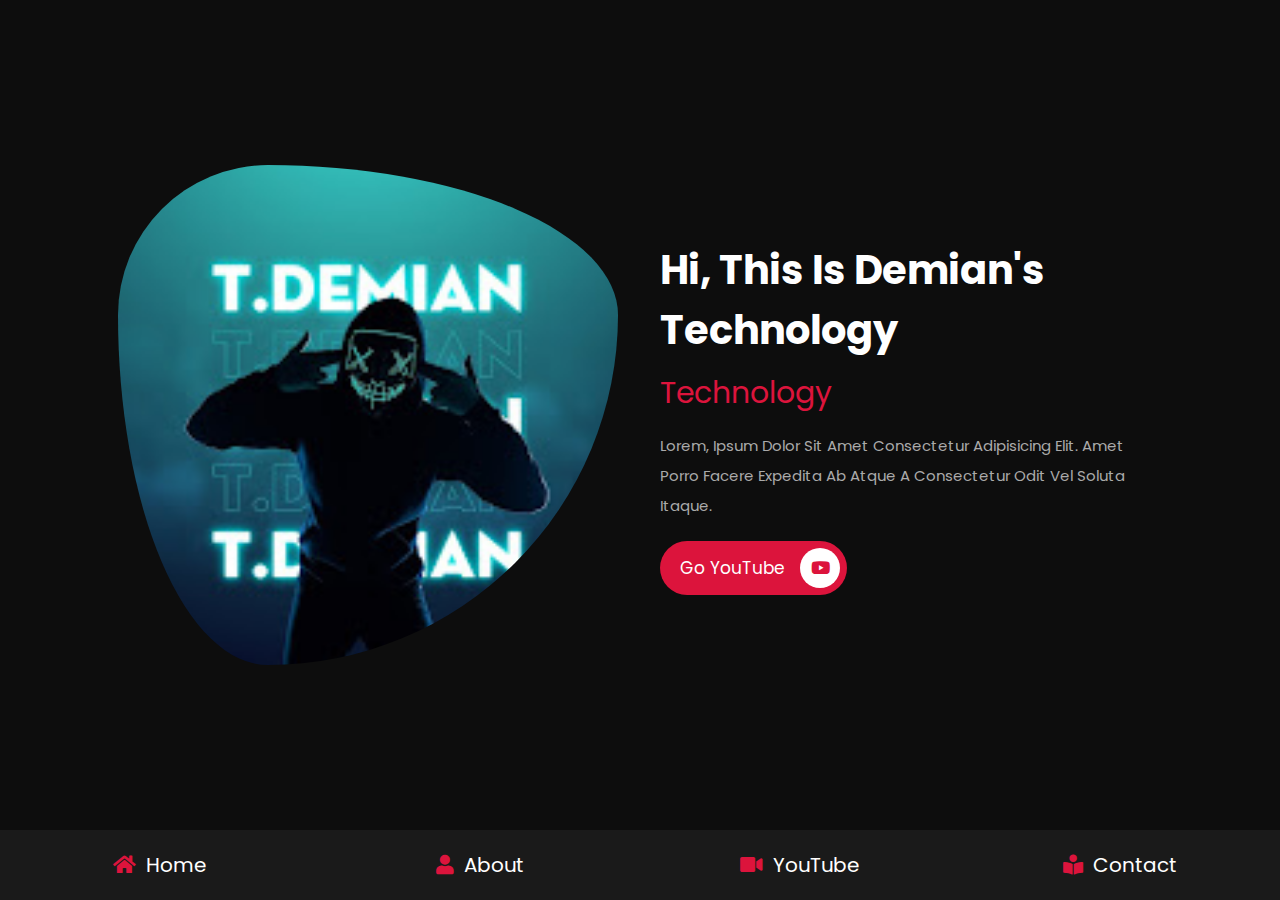
<file: index.html>
<!DOCTYPE html>
<html lang="en">

<head>
    <meta charset="UTF-8">
    <meta http-equiv="X-UA-Compatible" content="IE=edge">
    <meta name="viewport" content="width=device-width, initial-scale=1.0">
    <title>home</title>
    <link rel="shortcut icon" type="images" href="images/1.jpg">


    <!-- font awesome cdn link  -->
    <link rel="stylesheet" href="https://cdnjs.cloudflare.com/ajax/libs/font-awesome/5.15.4/css/all.min.css">

    <!-- custom css file link  -->
    <link rel="stylesheet" href="css/style.css">

</head>

<body>

    <!-- navbar section starts  -->

    <nav class="navbar">
        <a href="index.html"> <i class="fas fa-home"></i> <span>home</span> </a>
        <a href="about.html"> <i class="fas fa-user"></i> <span>about</span> </a>
        <a href="youtube.html"> <i class="fas fa-video"></i> <span>YouTube</span> </a>
        <a href="contact.html"> <i class="fas fa-book-reader"></i> <span>contact</span> </a>
    </nav>

    <!-- navbar section ends -->

    <!-- home section starts  -->

    <section class="home">

        <div class="image">
            <img src="images/1.jpg" alt="">
        </div>

        <div class="content">
            <h3>hi, this is demian's technology</h3>
            <span>technology</span>
            <p>Lorem, ipsum dolor sit amet consectetur adipisicing elit. Amet porro facere expedita ab atque a consectetur odit vel soluta itaque.</p>
            <a href="https://www.youtube.com/channel/UCVfl3KMxP4Gpqs3Ngwsao4w" class="btn"> Go YouTube <i class="fab fa-youtube"></i> </a>
        </div>

    </section>

    <!-- home section ends -->

</body>

</html>
</file>
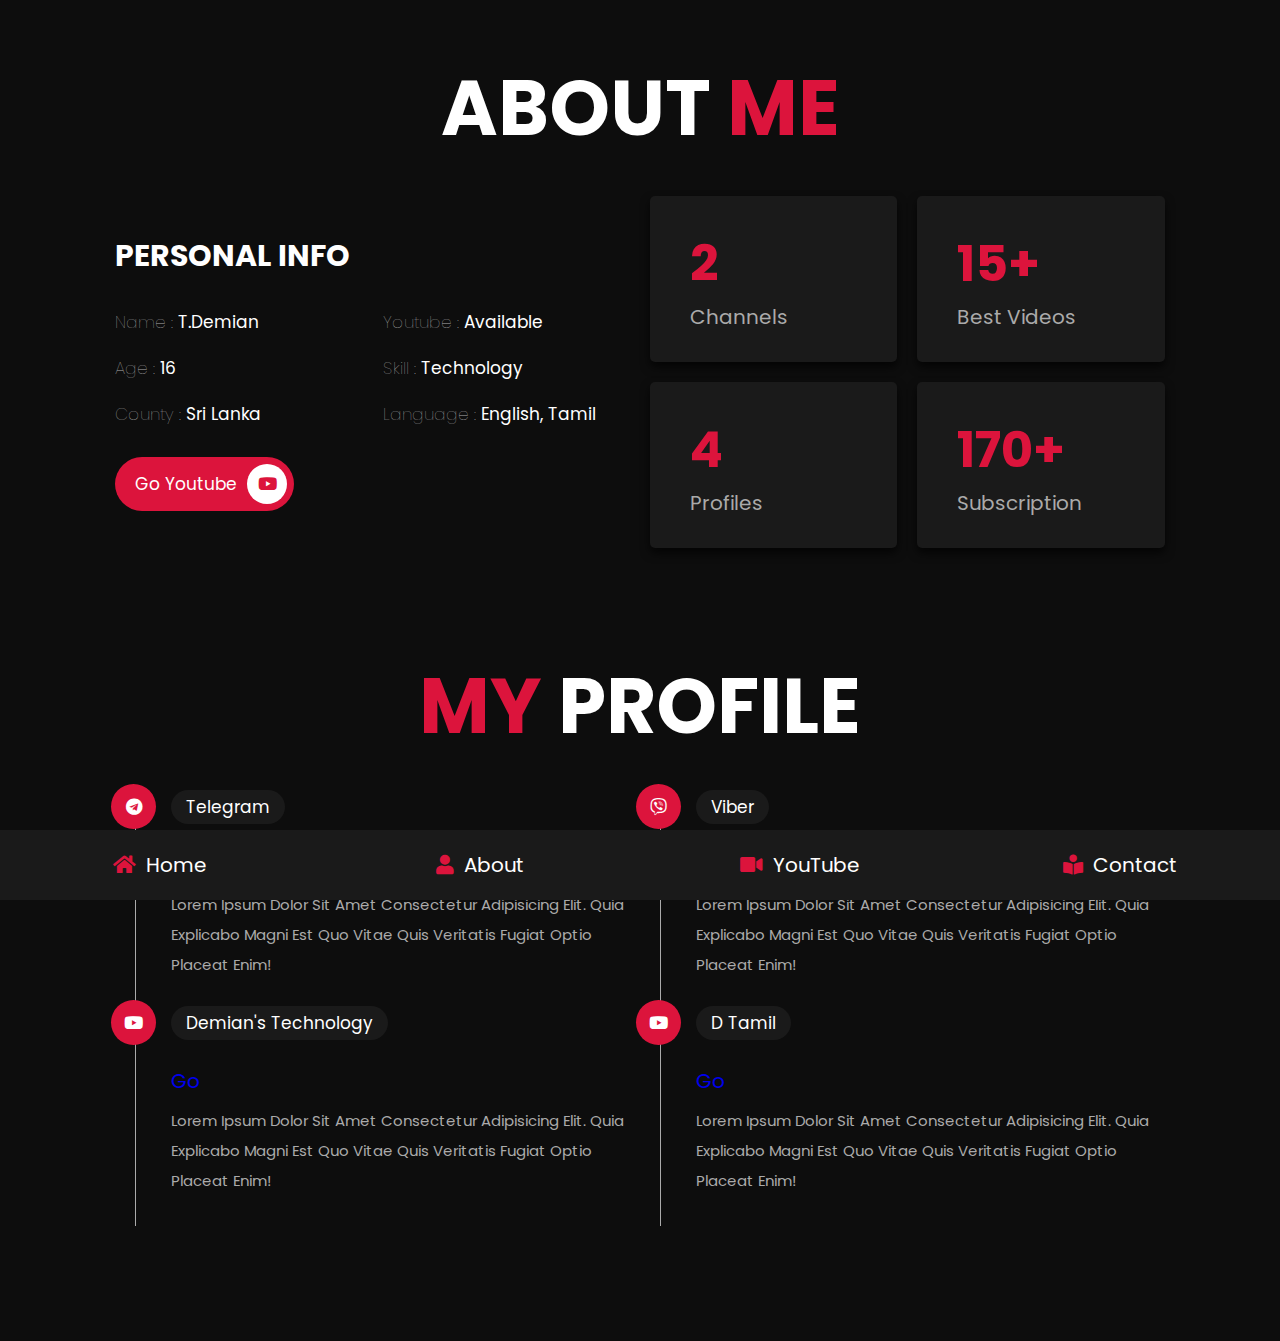
<file: about.html>
<!DOCTYPE html>
<html lang="en">

<head>
    <meta charset="UTF-8">
    <meta http-equiv="X-UA-Compatible" content="IE=edge">
    <meta name="viewport" content="width=device-width, initial-scale=1.0">
    <title>about</title>
    <link rel="shortcut icon" type="images" href="images/1.jpg">

    <!-- font awesome cdn link  -->
    <link rel="stylesheet" href="https://cdnjs.cloudflare.com/ajax/libs/font-awesome/5.15.4/css/all.min.css">

    <!-- custom css file link  -->
    <link rel="stylesheet" href="css/style.css">

</head>

<body>

    <!-- navbar section starts  -->

    <nav class="navbar">
        <a href="index.html"> <i class="fas fa-home"></i> <span>home</span> </a>
        <a href="about.html"> <i class="fas fa-user"></i> <span>about</span> </a>
        <a href="youtube.html"> <i class="fas fa-video"></i> <span>YouTube</span> </a>
        <a href="contact.html"> <i class="fas fa-book-reader"></i> <span>contact</span> </a>
    </nav>

    <!-- navbar section ends -->

    <!-- about section starts  -->

    <section class="about">

        <h1 class="heading"> about <span>me</span> </h1>

        <div class="row">

            <div class="info-container">

                <h1>personal info</h1>

                <div class="box-container">

                    <div class="box">
                        <h3> <span>name : </span> T.Demian </h3>
                        <h3> <span>age : </span> 16 </h3>
                        <h3> <span>county : </span> Sri Lanka </h3>
                    </div>

                    <div class="box">
                        <h3> <span>youtube : </span> available </h3>
                        <h3> <span>skill : </span> Technology </h3>
                        <h3> <span>language : </span> english, tamil </h3>
                    </div>

                </div>

                <a href="https://www.youtube.com/channel/UCVfl3KMxP4Gpqs3Ngwsao4w" class="btn"> go youtube<i class="fab fa-youtube"></i> </a>

            </div>

            <div class="count-container">

                <div class="box">
                    <h3>2</h3>
                    <p>channels</p>
                </div>

                <div class="box">
                    <h3>15+</h3>
                    <p>Best videos</p>
                </div>

                <div class="box">
                    <h3>4</h3>
                    <p>profiles</p>
                </div>

                <div class="box">
                    <h3>170+</h3>
                    <p>Subscription</p>
                </div>

            </div>

        </div>

    </section>

    <!-- about section ends -->


    <section class="education">

        <h1 class="heading"> <span>my</span> profile </h1>

        <div class="box-container">

            <div class="box">
                <i class="fab fa-telegram"></i>
                <span>telegram</span>
                <h3><a href="https://t.me/+SA9dCQ_NJOk1YWQ9">Go</a></h3>
                <p>Lorem ipsum dolor sit amet consectetur adipisicing elit. Quia explicabo magni est quo vitae quis veritatis fugiat optio placeat enim!</p>
            </div>

            <div class="box">
                <i class="fab fa-viber"></i>
                <span>Viber</span>
                <h3><a href="https://invite.viber.com/?g2=AQBFQWRdgtTrbk5KV7WeDFgZBQx8FM7eOpPZptu868RN1bbjccRUtX1Bner%2FDpCt">Go</a></h3>
                <p>Lorem ipsum dolor sit amet consectetur adipisicing elit. Quia explicabo magni est quo vitae quis veritatis fugiat optio placeat enim!</p>
            </div>

            <div class="box">
                <i class="fab fa-youtube"></i>
                <span>demian's technology</span>
                <h3><a href="https://www.youtube.com/channel/UCVfl3KMxP4Gpqs3Ngwsao4w">Go</a></h3>
                <p>Lorem ipsum dolor sit amet consectetur adipisicing elit. Quia explicabo magni est quo vitae quis veritatis fugiat optio placeat enim!</p>
            </div>

            <div class="box">
                <i class="fab fa-youtube"></i>
                <span>d tamil</span>
                <h3><a href="https://www.youtube.com/channel/UCBXuIdt9WI9aJKhG4WsyS9w">Go</a></h3>
                <p>Lorem ipsum dolor sit amet consectetur adipisicing elit. Quia explicabo magni est quo vitae quis veritatis fugiat optio placeat enim!</p>
            </div>

        </div>

    </section>


</body>

</html>
</file>
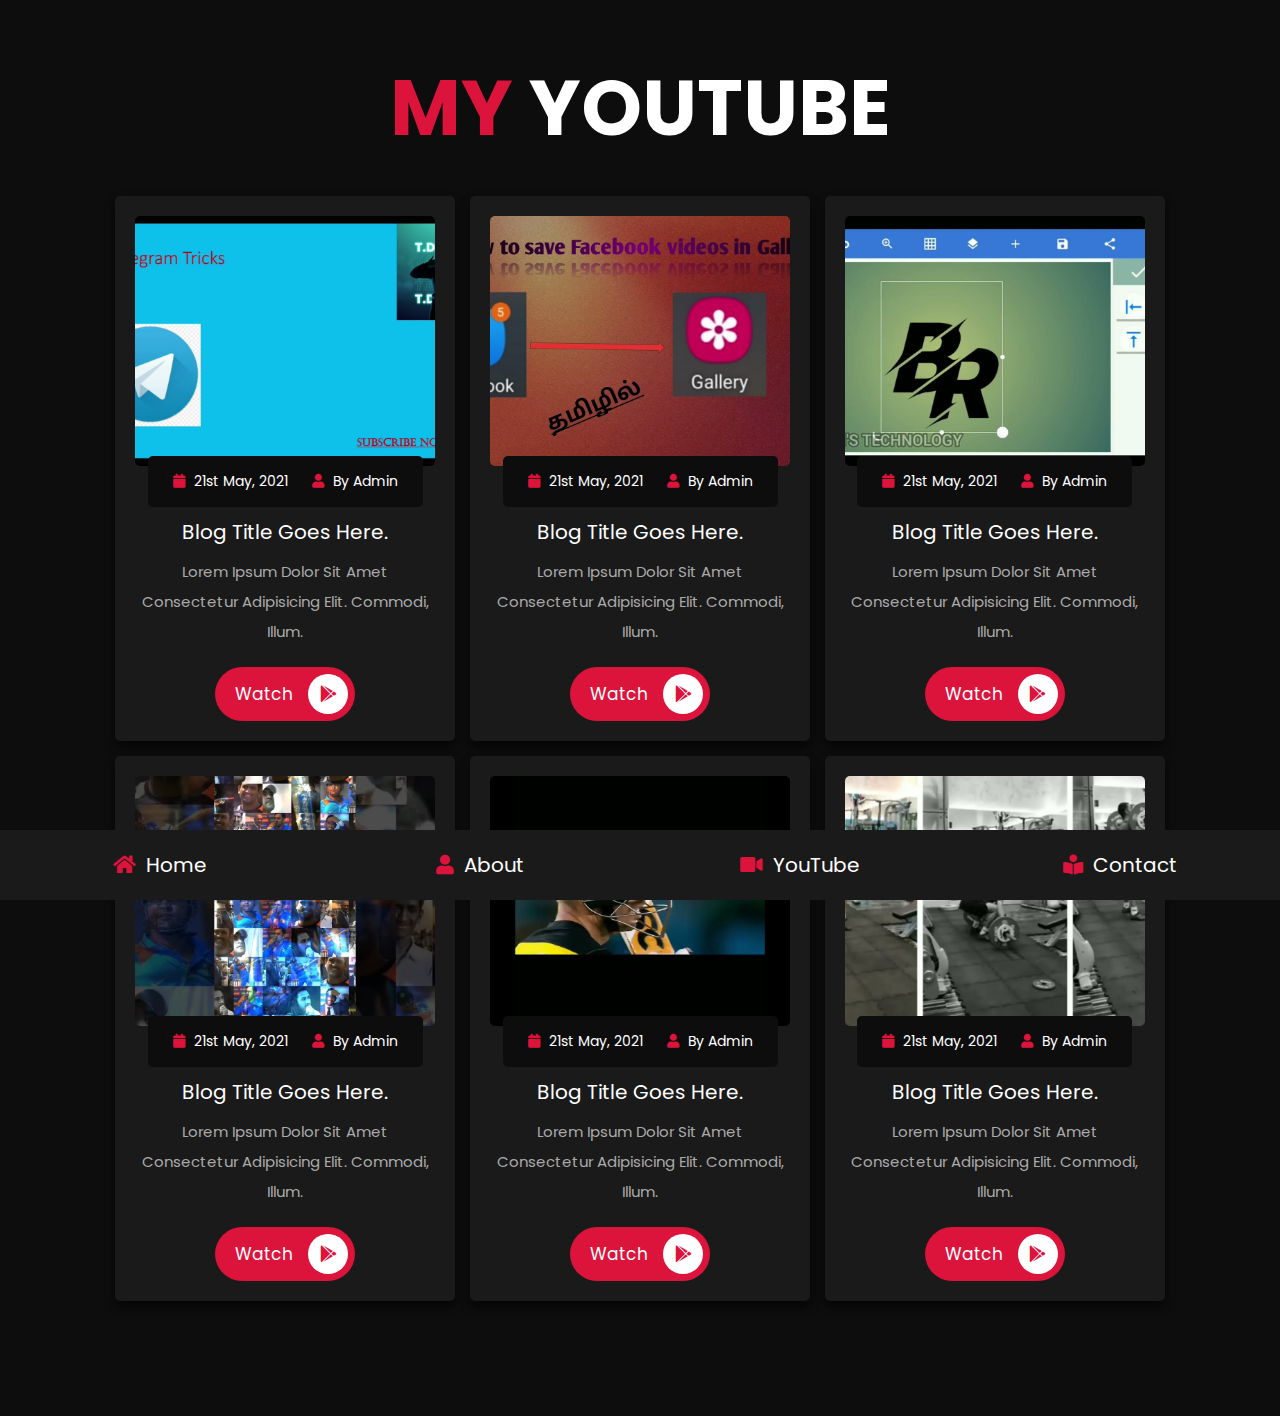
<file: youtube.html>
<!DOCTYPE html>
<html lang="en">

<head>
    <meta charset="UTF-8">
    <meta http-equiv="X-UA-Compatible" content="IE=edge">
    <meta name="viewport" content="width=device-width, initial-scale=1.0">
    <title>youtube</title>
    <link rel="shortcut icon" type="images" href="images/1.jpg">

    <!-- font awesome cdn link  -->
    <link rel="stylesheet" href="https://cdnjs.cloudflare.com/ajax/libs/font-awesome/5.15.4/css/all.min.css">

    <!-- custom css file link  -->
    <link rel="stylesheet" href="css/style.css">

</head>

<body>

    <!-- navbar section starts  -->

    <nav class="navbar">
        <a href="index.html"> <i class="fas fa-home"></i> <span>home</span> </a>
        <a href="about.html"> <i class="fas fa-user"></i> <span>about</span> </a>
        <a href="youtube.html"> <i class="fas fa-video"></i> <span>YouTube</span> </a>
        <a href="contact.html"> <i class="fas fa-book-reader"></i> <span>contact</span> </a>
    </nav>

    <!-- navbar section ends -->

    <!-- blogs section starts  -->

    <section class="blogs">

        <h1 class="heading"> <span>my</span> YouTube</h1>

        <div class="box-container">

            <div class="box">
                <div class="image">
                    <img src="images/blog1.jpg" alt="">
                </div>
                <div class="content">
                    <div class="icons">
                        <a href="#"> <i class="fas fa-calendar"></i> 21st may, 2021 </a>
                        <a href="#"> <i class="fas fa-user"></i> by admin </a>
                    </div>
                    <h3>blog title goes here.</h3>
                    <p>Lorem ipsum dolor sit amet consectetur adipisicing elit. Commodi, illum.</p>
                    <a href="https://www.youtube.com/watch?v=96UT7KsU0KU" class="btn"> watch <i class="fab fa-google-play"></i> </a>
                </div>
            </div>

            <div class="box">
                <div class="image">
                    <img src="images/blog2.jpg" alt="">
                </div>
                <div class="content">
                    <div class="icons">
                        <a href="#"> <i class="fas fa-calendar"></i> 21st may, 2021 </a>
                        <a href="#"> <i class="fas fa-user"></i> by admin </a>
                    </div>
                    <h3>blog title goes here.</h3>
                    <p>Lorem ipsum dolor sit amet consectetur adipisicing elit. Commodi, illum.</p>
                    <a href="https://www.youtube.com/watch?v=T1VVofypMuw&t=2s" class="btn"> watch <i class="fab fa-google-play"></i> </a>
                </div>
            </div>

            <div class="box">
                <div class="image">
                    <img src="images/blog3.jpg" alt="">
                </div>
                <div class="content">
                    <div class="icons">
                        <a href="#"> <i class="fas fa-calendar"></i> 21st may, 2021 </a>
                        <a href="#"> <i class="fas fa-user"></i> by admin </a>
                    </div>
                    <h3>blog title goes here.</h3>
                    <p>Lorem ipsum dolor sit amet consectetur adipisicing elit. Commodi, illum.</p>
                    <a href="https://www.youtube.com/watch?v=8TEiOFsG2G4" class="btn"> watch <i class="fab fa-google-play"></i> </a>
                </div>
            </div>

            <div class="box">
                <div class="image">
                    <img src="images/blog4.jpg" alt="">
                </div>
                <div class="content">
                    <div class="icons">
                        <a href="#"> <i class="fas fa-calendar"></i> 21st may, 2021 </a>
                        <a href="#"> <i class="fas fa-user"></i> by admin </a>
                    </div>
                    <h3>blog title goes here.</h3>
                    <p>Lorem ipsum dolor sit amet consectetur adipisicing elit. Commodi, illum.</p>
                    <a href="https://www.youtube.com/watch?v=d-yXGBwFeRg" class="btn"> watch <i class="fab fa-google-play"></i> </a>
                </div>
            </div>

            <div class="box">
                <div class="image">
                    <img src="images/blog5.jpg" alt="">
                </div>
                <div class="content">
                    <div class="icons">
                        <a href="#"> <i class="fas fa-calendar"></i> 21st may, 2021 </a>
                        <a href="#"> <i class="fas fa-user"></i> by admin </a>
                    </div>
                    <h3>blog title goes here.</h3>
                    <p>Lorem ipsum dolor sit amet consectetur adipisicing elit. Commodi, illum.</p>
                    <a href="https://www.youtube.com/watch?v=sRvldX9ooGc" class="btn"> watch <i class="fab fa-google-play"></i> </a>
                </div>
            </div>

            <div class="box">
                <div class="image">
                    <img src="images/blog6.jpg" alt="">
                </div>
                <div class="content">
                    <div class="icons">
                        <a href="#"> <i class="fas fa-calendar"></i> 21st may, 2021 </a>
                        <a href="#"> <i class="fas fa-user"></i> by admin </a>
                    </div>
                    <h3>blog title goes here.</h3>
                    <p>Lorem ipsum dolor sit amet consectetur adipisicing elit. Commodi, illum.</p>
                    <a href="https://www.youtube.com/watch?v=JrLJYv_trMQ" class="btn"> watch <i class="fab fa-google-play"></i> </a>
                </div>
            </div>

        </div>

    </section>

    <!-- blogs section ends -->

</body>

</html>
</file>
<file: css/style.css>
@import url("https://fonts.googleapis.com/css2?family=Poppins:wght@100;300;400;500;600;700&display=swap");
* {
    font-family: 'Poppins', sans-serif;
    margin: 0;
    padding: 0;
    -webkit-box-sizing: border-box;
    box-sizing: border-box;
    text-decoration: none;
    outline: none;
    border: none;
    text-transform: capitalize;
}

html {
    font-size: 62.5%;
    overflow-x: hidden;
}

html::-webkit-scrollbar {
    width: 1rem;
}

html::-webkit-scrollbar-track {
    background: #0d0d0d;
}

html::-webkit-scrollbar-thumb {
    background: crimson;
    border-radius: 5rem;
}

body {
    background: #0d0d0d;
    padding-bottom: 6.5rem;
}

section {
    padding: 5rem 9%;
}

.heading {
    text-align: center;
    font-size: 6vw;
    color: #fff;
    margin-bottom: 3rem;
    text-transform: uppercase;
}

.heading span {
    text-transform: uppercase;
    color: crimson;
}

.btn {
    display: inline-block;
    margin-top: 1rem;
    border-radius: 5rem;
    background: crimson;
    padding: .7rem;
    font-size: 1.7rem;
    color: #fff;
    padding-left: 2rem;
}

.btn i {
    height: 4rem;
    width: 4rem;
    line-height: 4rem;
    font-size: 1.7rem;
    text-align: center;
    background: #fff;
    color: crimson;
    border-radius: 50%;
    margin-left: 1rem;
    -webkit-transition: .2s linear;
    transition: .2s linear;
}

.btn:hover i {
    margin-left: 2rem;
}

.navbar {
    position: fixed;
    bottom: 0;
    left: 0;
    right: 0;
    display: -webkit-box;
    display: -ms-flexbox;
    display: flex;
    z-index: 1000;
    -webkit-box-align: end;
    -ms-flex-align: end;
    align-items: flex-end;
}

.navbar a {
    padding: 2rem;
    font-size: 2rem;
    background: #1a1a1a;
    -webkit-box-flex: 1;
    -ms-flex: 1;
    flex: 1;
    color: #fff;
    text-align: center;
    -webkit-transition: .2s linear;
    transition: .2s linear;
}

.navbar a i {
    color: crimson;
    padding-right: .5rem;
}

.navbar a:hover {
    background: crimson;
    padding-bottom: 6rem;
}

.navbar a:hover i {
    color: #fff;
}

.home {
    display: -webkit-box;
    display: -ms-flexbox;
    display: flex;
    -webkit-box-align: center;
    -ms-flex-align: center;
    align-items: center;
    -ms-flex-wrap: wrap;
    flex-wrap: wrap;
    gap: 4rem;
    min-height: calc(100vh - 6.5rem);
}

.home .image {
    -webkit-box-flex: 1;
    -ms-flex: 1 1 42rem;
    flex: 1 1 42rem;
    text-align: center;
}

.home .image img {
    height: 50rem;
    width: 50rem;
    border-radius: 30% 70% 70% 30% / 30% 30% 70% 70%;
}

.home .content {
    -webkit-box-flex: 1;
    -ms-flex: 1 1 42rem;
    flex: 1 1 42rem;
}

.home .content h3 {
    color: #fff;
    font-size: 4rem;
    padding-bottom: .5rem;
}

.home .content span {
    font-size: 3rem;
    color: crimson;
    padding: .5rem 0;
    display: block;
}

.home .content p {
    font-size: 1.5rem;
    color: #aaa;
    padding: 1rem 0;
    line-height: 2;
}

.about .row {
    display: -webkit-box;
    display: -ms-flexbox;
    display: flex;
    -webkit-box-align: center;
    -ms-flex-align: center;
    align-items: center;
    -ms-flex-wrap: wrap;
    flex-wrap: wrap;
    gap: 2rem;
}

.about .row .info-container {
    -webkit-box-flex: 1;
    -ms-flex: 1 1 42rem;
    flex: 1 1 42rem;
}

.about .row .info-container h1 {
    font-size: 3rem;
    color: #fff;
    text-transform: uppercase;
    padding-bottom: 1rem;
}

.about .row .info-container .box-container {
    padding: 1rem 0;
    display: -webkit-box;
    display: -ms-flexbox;
    display: flex;
    -ms-flex-wrap: wrap;
    flex-wrap: wrap;
    gap: 2rem;
}

.about .row .info-container .box-container .box {
    -webkit-box-flex: 1;
    -ms-flex: 1 1 20rem;
    flex: 1 1 20rem;
}

.about .row .info-container .box-container .box h3 {
    font-size: 1.7rem;
    color: #fff;
    padding: 1rem 0;
    font-weight: normal;
}

.about .row .info-container .box-container .box h3 span {
    color: #aaa;
    font-weight: lighter;
}

.about .row .count-container {
    -webkit-box-flex: 1;
    -ms-flex: 1 1 42rem;
    flex: 1 1 42rem;
    display: -webkit-box;
    display: -ms-flexbox;
    display: flex;
    -ms-flex-wrap: wrap;
    flex-wrap: wrap;
    gap: 2rem;
}

.about .row .count-container .box {
    -webkit-box-flex: 1;
    -ms-flex: 1 1 20rem;
    flex: 1 1 20rem;
    padding: 3rem 4rem;
    border-radius: .5rem;
    background: #1a1a1a;
    -webkit-box-shadow: 0 0.5rem 1rem rgba(0, 0, 0, 0.7);
    box-shadow: 0 0.5rem 1rem rgba(0, 0, 0, 0.7);
}

.about .row .count-container .box h3 {
    font-size: 5rem;
    color: crimson;
}

.about .row .count-container .box p {
    font-size: 2rem;
    color: #aaa;
}

.skills .box-container {
    display: -ms-grid;
    display: grid;
    -ms-grid-columns: (minmax(16rem, 1fr))[auto-fit];
    grid-template-columns: repeat(auto-fit, minmax(16rem, 1fr));
    gap: 1.5rem;
}

.skills .box-container .box {
    padding: 2rem;
    text-align: center;
    -webkit-box-shadow: 0 0.5rem 1rem rgba(0, 0, 0, 0.7);
    box-shadow: 0 0.5rem 1rem rgba(0, 0, 0, 0.7);
    border-radius: .5rem;
    background: #1a1a1a;
}

.skills .box-container .box:hover {
    background: #fff;
}

.skills .box-container .box:hover h3 {
    color: #0d0d0d;
}

.skills .box-container .box img {
    height: 7rem;
    margin-bottom: 1rem;
}

.skills .box-container .box h3 {
    color: #fff;
    font-size: 1.7rem;
    font-weight: normal;
    text-transform: uppercase;
}

.education .box-container {
    display: -webkit-box;
    display: -ms-flexbox;
    display: flex;
    -ms-flex-wrap: wrap;
    flex-wrap: wrap;
}

.education .box-container .box {
    -webkit-box-flex: 1;
    -ms-flex: 1 1 40rem;
    flex: 1 1 40rem;
    margin-left: 2rem;
    padding-top: 0;
    padding-bottom: 0;
    padding-left: 3.5rem;
    padding-bottom: 3rem;
    border-left: 0.1rem solid #aaa;
    position: relative;
}

.education .box-container .box i {
    height: 4.5rem;
    width: 4.5rem;
    line-height: 4.5rem;
    font-size: 1.7rem;
    border-radius: 50%;
    background: crimson;
    color: #fff;
    text-align: center;
    position: absolute;
    top: -1rem;
    left: -2.5rem;
}

.education .box-container .box span {
    font-size: 1.7rem;
    color: #fff;
    border-radius: 5rem;
    padding: .5rem 1.5rem;
    background: #1a1a1a;
}

.education .box-container .box h3 {
    font-size: 2rem;
    padding: 1rem 0;
    color: #fff;
    padding-top: 3rem;
    font-weight: normal;
}

.education .box-container .box p {
    font-size: 1.5rem;
    color: #aaa;
    line-height: 2;
}

.portfolio {
    text-align: center;
}

.portfolio .box-container {
    display: -ms-grid;
    display: grid;
    -ms-grid-columns: (minmax(31rem, 1fr))[auto-fit];
    grid-template-columns: repeat(auto-fit, minmax(31rem, 1fr));
    gap: 1.5rem;
    margin-bottom: 2rem;
}

.portfolio .box-container .box {
    height: 30rem;
    overflow: hidden;
    position: relative;
}

.portfolio .box-container .box:hover .content {
    -webkit-transform: translateY(0%);
    transform: translateY(0%);
}

.portfolio .box-container .box img {
    height: 100%;
    width: 100%;
    -o-object-fit: cover;
    object-fit: cover;
}

.portfolio .box-container .box .content {
    position: absolute;
    top: 0;
    left: 0;
    height: 100%;
    width: 100%;
    background: #1a1a1a;
    display: -webkit-box;
    display: -ms-flexbox;
    display: flex;
    -webkit-box-orient: vertical;
    -webkit-box-direction: normal;
    -ms-flex-flow: column;
    flex-flow: column;
    -webkit-box-align: center;
    -ms-flex-align: center;
    align-items: center;
    -webkit-box-pack: center;
    -ms-flex-pack: center;
    justify-content: center;
    padding: 2rem;
    -webkit-transform: translateY(-100%);
    transform: translateY(-100%);
    -webkit-transition: .2s linear;
    transition: .2s linear;
}

.portfolio .box-container .box .content h3 {
    font-size: 2.5rem;
    color: #fff;
    text-transform: uppercase;
    font-weight: normal;
}

.portfolio .box-container .box .content p {
    padding: 1rem 0;
    font-size: 1.5rem;
    line-height: 2;
    color: #aaa;
}

.portfolio .box-container .box .content a {
    font-size: 2rem;
    color: crimson;
}

.portfolio .box-container .box .content a:hover {
    color: #fff;
}

.blogs .box-container {
    display: -ms-grid;
    display: grid;
    -ms-grid-columns: (minmax(31rem, 1fr))[auto-fit];
    grid-template-columns: repeat(auto-fit, minmax(31rem, 1fr));
    gap: 1.5rem;
}

.blogs .box-container .box {
    text-align: center;
    padding: 2rem;
    border-radius: .5rem;
    background: #1a1a1a;
    -webkit-box-shadow: 0 0.5rem 1rem rgba(0, 0, 0, 0.7);
    box-shadow: 0 0.5rem 1rem rgba(0, 0, 0, 0.7);
}

.blogs .box-container .box:hover .image img {
    -webkit-transform: scale(1.2);
    transform: scale(1.2);
}

.blogs .box-container .box .image {
    height: 25rem;
    width: 100%;
    border-radius: .5rem;
    overflow: hidden;
}

.blogs .box-container .box .image img {
    height: 100%;
    width: 100%;
    -o-object-fit: cover;
    object-fit: cover;
    -webkit-transition: .2s linear;
    transition: .2s linear;
}

.blogs .box-container .box .content .icons {
    position: relative;
    top: -1rem;
    border-radius: .5rem;
    padding: 1.5rem;
    display: inline-block;
    background: #0d0d0d;
}

.blogs .box-container .box .content .icons a {
    font-size: 1.4rem;
    margin: 0 1rem;
    color: #fff;
}

.blogs .box-container .box .content .icons a:hover {
    color: crimson;
}

.blogs .box-container .box .content .icons a i {
    padding-right: .5rem;
    color: crimson;
}

.blogs .box-container .box .content h3 {
    font-size: 2rem;
    color: #fff;
    font-weight: normal;
}

.blogs .box-container .box .content p {
    font-size: 1.5rem;
    color: #aaa;
    padding: 1rem 0;
    line-height: 2;
}

.contact .row {
    display: -webkit-box;
    display: -ms-flexbox;
    display: flex;
    -webkit-box-align: center;
    -ms-flex-align: center;
    align-items: center;
    -ms-flex-wrap: wrap;
    flex-wrap: wrap;
    gap: 2rem;
}

.contact .row .info-container {
    width: 40rem;
}

.contact .row .info-container h1 {
    font-size: 3rem;
    text-transform: uppercase;
    color: #fff;
    padding-bottom: 1rem;
}

.contact .row .info-container p {
    font-size: 1.5rem;
    line-height: 2;
    color: #aaa;
    padding: 1rem 0;
}

.contact .row .info-container .box-container {
    padding: 2rem 0;
}

.contact .row .info-container .box-container .box {
    display: -webkit-box;
    display: -ms-flexbox;
    display: flex;
    gap: 2rem;
    padding: 1rem 0;
}

.contact .row .info-container .box-container .box i {
    font-size: 3rem;
    color: crimson;
}

.contact .row .info-container .box-container .box h3 {
    font-size: 2rem;
    color: #fff;
}

.contact .row .info-container .share a {
    font-size: 2rem;
    height: 4.5rem;
    width: 4.5rem;
    line-height: 4.5rem;
    border-radius: 50%;
    background: #1a1a1a;
    color: #fff;
    text-align: center;
    margin-right: .3rem;
}

.contact .row .info-container .share a:hover {
    background: crimson;
}

.contact .row form {
    -webkit-box-flex: 1;
    -ms-flex: 1 1 42rem;
    flex: 1 1 42rem;
}

.contact .row form .inputBox {
    display: -webkit-box;
    display: -ms-flexbox;
    display: flex;
    -ms-flex-wrap: wrap;
    flex-wrap: wrap;
    -webkit-box-pack: justify;
    -ms-flex-pack: justify;
    justify-content: space-between;
}

.contact .row form .inputBox input {
    width: 49%;
}

.contact .row form .inputBox input,
.contact .row form textarea {
    border-radius: 5rem;
    padding: 1.2rem 1.8rem;
    font-size: 1.6rem;
    color: #fff;
    text-transform: none;
    margin: .7rem 0;
    background: #1a1a1a;
}

.contact .row form textarea {
    width: 100%;
    border-radius: 1rem;
    resize: none;
    height: 25rem;
}

.contact .row form .btn {
    padding: 1rem 3rem;
    cursor: pointer;
}

.contact .row form .btn:hover {
    background: #fff;
    color: #0d0d0d;
}

@media (max-width: 1200px) {
    html {
        font-size: 55%;
    }
    section {
        padding: 3rem 2rem;
    }
}

@media (max-width: 768px) {
    .heading {
        font-size: 12vw;
    }
    .navbar a i {
        padding: 0;
    }
    .navbar a span {
        display: none;
    }
    .navbar a:hover {
        padding-bottom: 2rem;
    }
    .home {
        text-align: center;
        gap: 2rem;
    }
    .home .image img {
        height: 30rem;
        width: 30rem;
    }
    .home .content h3 {
        font-size: 3rem;
    }
    .home .content span {
        font-size: 2.5rem;
    }
    .contact .row form .inputBox input {
        width: 100%;
        margin-bottom: 1rem;
    }
}

@media (max-width: 450px) {
    html {
        font-size: 50%;
    }
}
</file>
